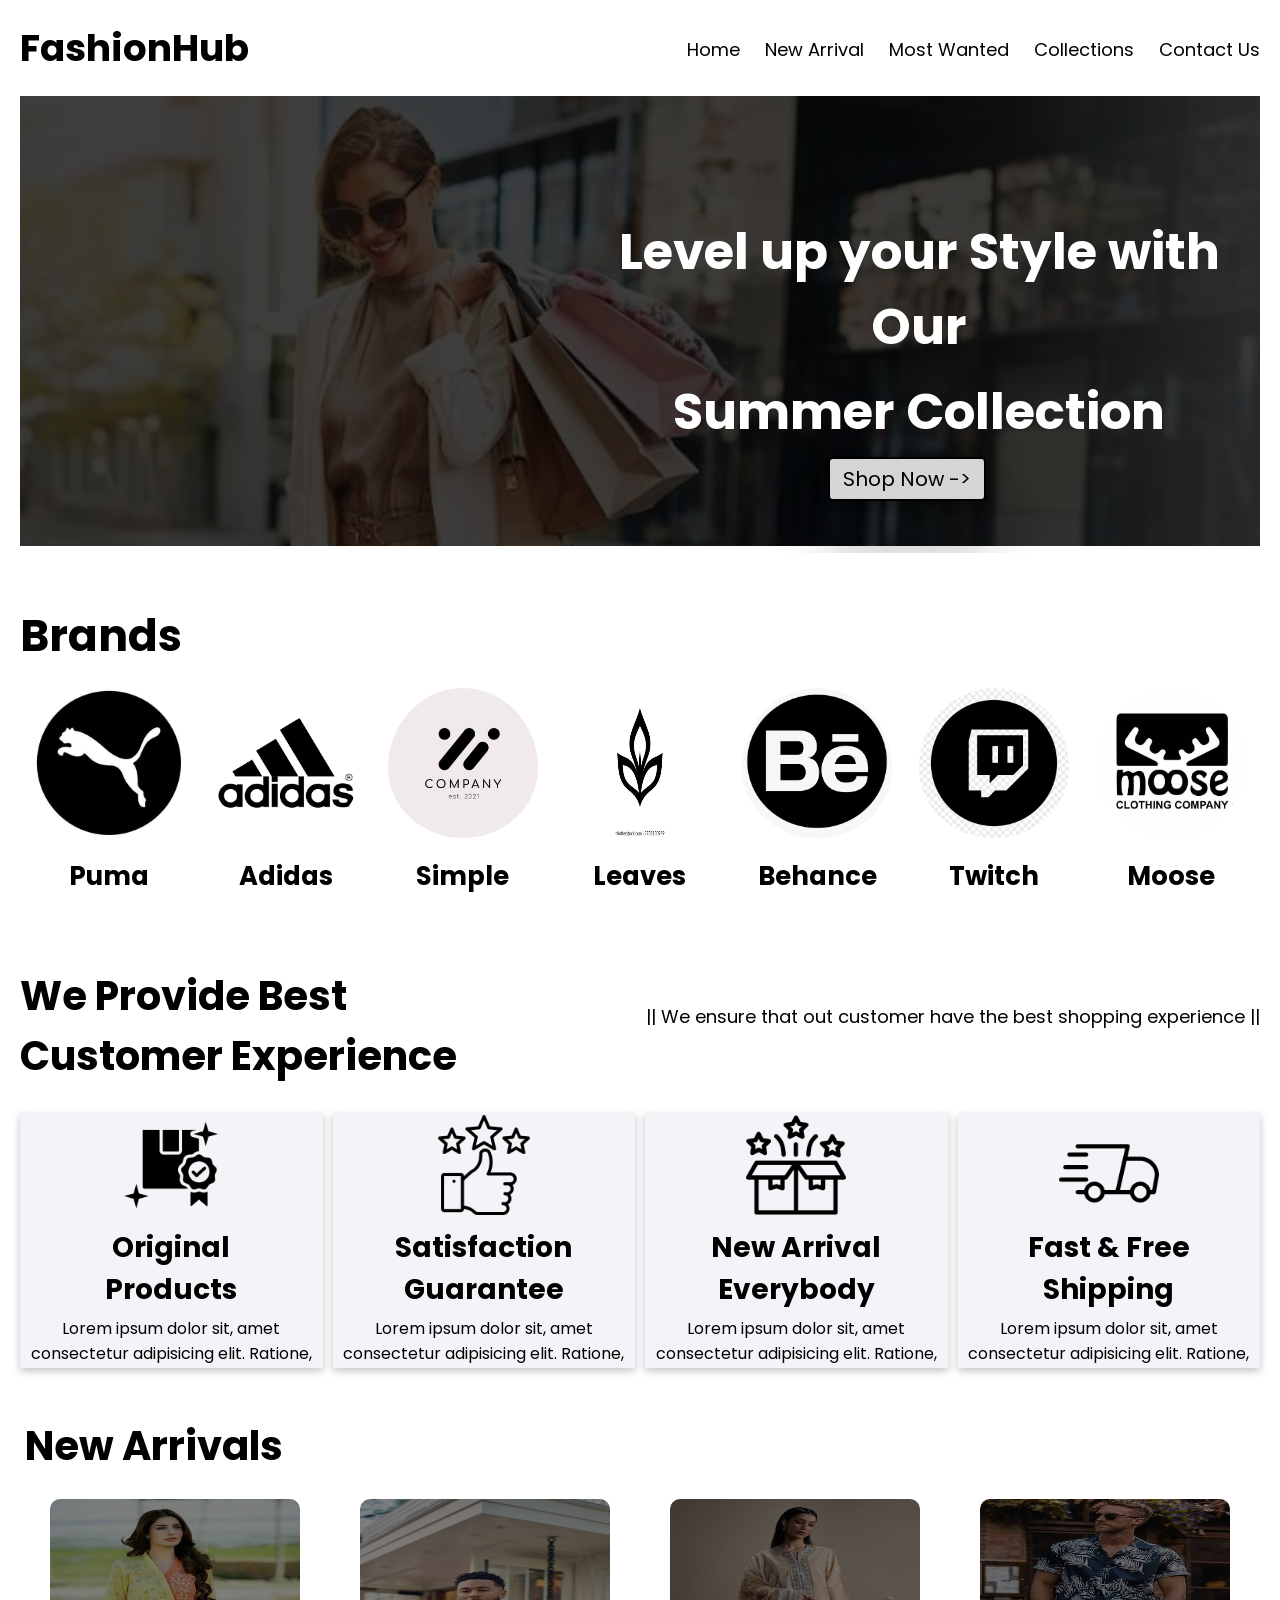
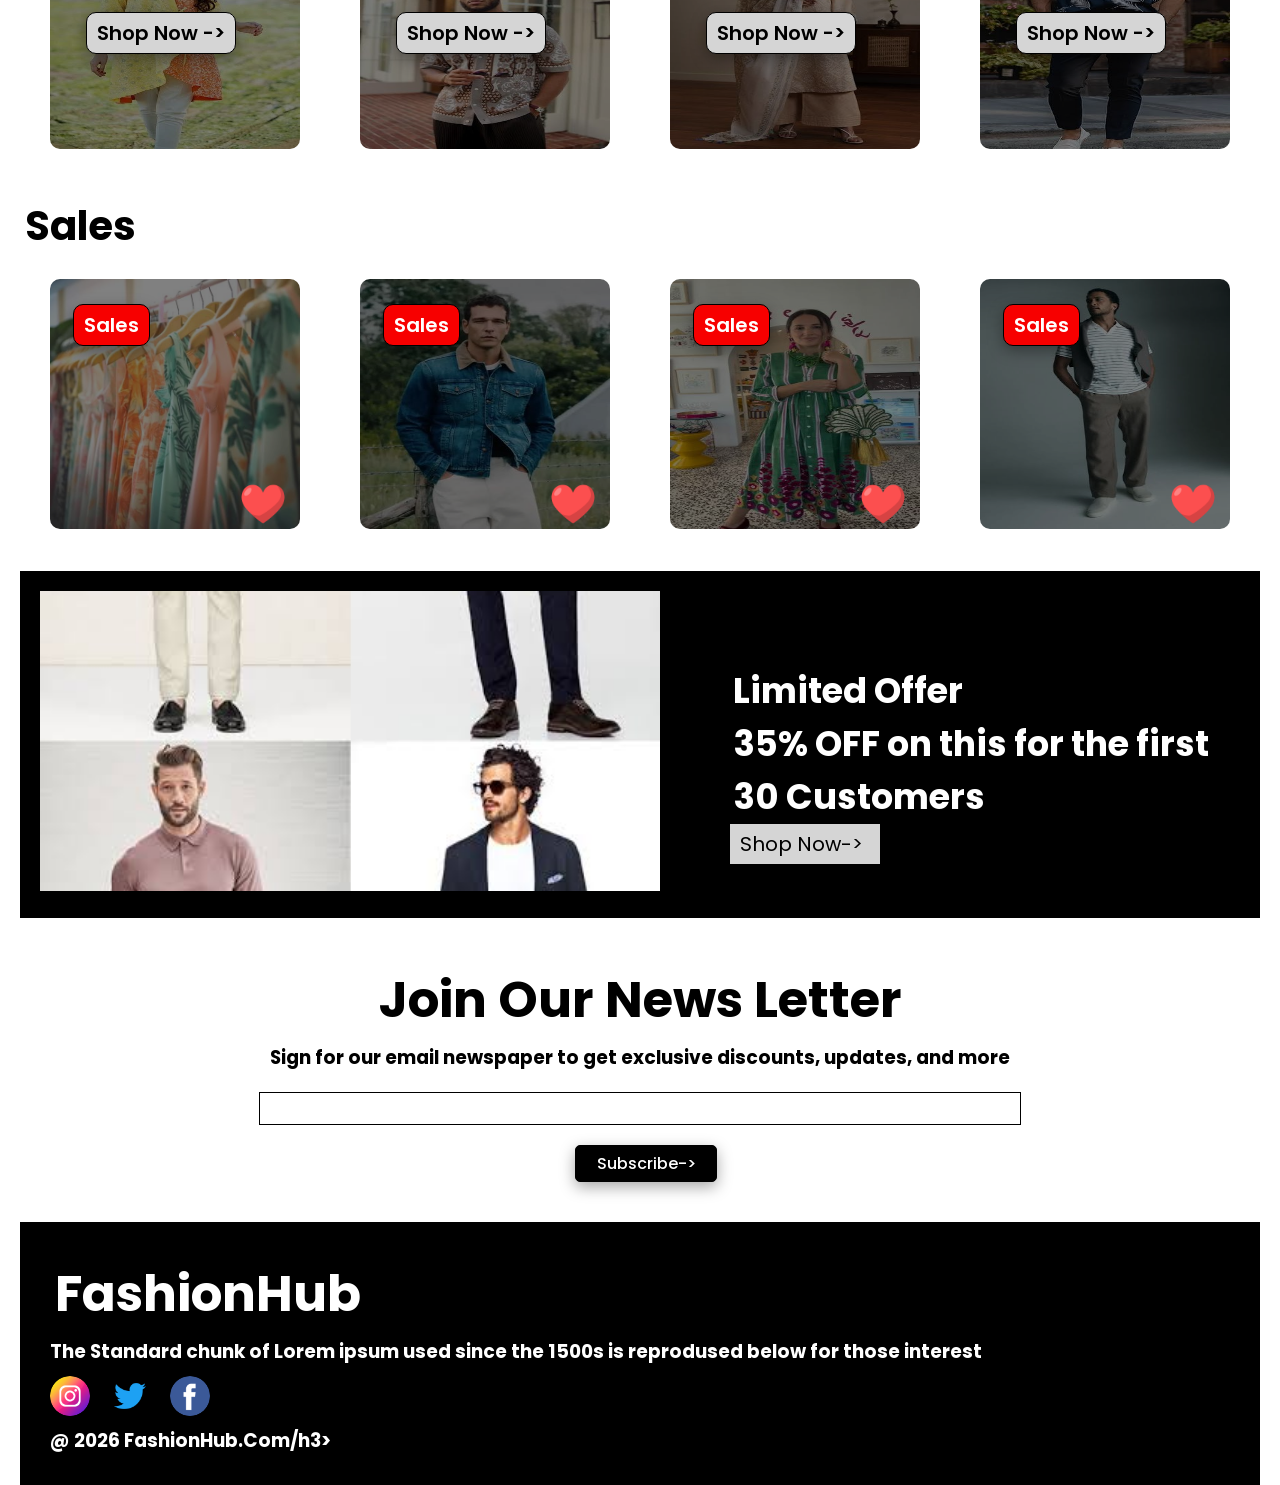
<file: index.html>
<!doctype html>
<html lang="en">
  <head>
    <meta charset="UTF-8" />
    <meta name="viewport" content="width=device-width, initial-scale=1.0" />
    <title>Fashion-hub</title>
    <link rel="stylesheet" href="style.css" />
    <link rel="preconnect" href="https://fonts.googleapis.com" />
    <link rel="preconnect" href="https://fonts.gstatic.com" crossorigin />
    <link
      href="https://fonts.googleapis.com/css2?family=Poppins:ital,wght@0,100;0,200;0,300;0,400;0,500;0,600;0,700;0,800;0,900;1,100;1,200;1,300;1,400;1,500;1,600;1,700;1,800;1,900&display=swap"
      rel="stylesheet"
    />
  </head>
  <body>
    <nav class="navbar">
      <h1>FashionHub</h1>
      <img id="menu" src="./images/menu.png">
      <ul class="navbar-navlinks">
        <li><a href="index.html">Home</a></li>
        <li><a href="#new-arrival">New Arrival</a></li>
        <li><a href="#most-wanted">Most Wanted</a></li>
        <li><a href="collections.html">Collections</a></li>
        <li><a href="contact.html">Contact Us</a></li>
      </ul>
    </nav>
<!-- side bar -->
    <nav id="sidebar">
      <p id="closemenu">x</p>
      <ul class="sidebar-navlinks">
        <li><a href="index.html">Home</a></li>
        <li><a href="#new-arrival">New Arrival</a></li>
        <li><a href="#most-wanted">Most Wanted</a></li>
        <li><a href="collections.html">Collections</a></li>
        <li><a href="contact.html">Contact Us</a></li>
      </ul>
    </nav>

    <main class="wrapper">
      <div class="container">
        <img src="./images/banner.jpg" alt="fashion banner" />
        <div class="container-content">
          <h1>Level up your Style with Our</h1>
          <h2>Summer Collection</h2>
          <p>Shop Now -></p>
        </div>
      </div>

      <div class="brands">
        <h1>Brands</h1>
        <div class="brands-images">
          <div class="brands-images__desc">
            <img src="./images/puma.jpg" alt="puma" />
            <h3>Puma</h3>
          </div>
          <div class="brands-images__desc">
            <img src="./images/adidas.png" alt="adidas" />
            <h3>Adidas</h3>
          </div>

          <div class="brands-images__desc">
            <img src="./images/simple.jpg" alt="simple" />
            <h3>Simple</h3>
          </div>
          <div class="brands-images__desc">
            <img src="./images/leaves.png" alt="leaves" />
            <h3>Leaves</h3>
          </div>
          <div class="brands-images__desc">
            <img src="./images/behance.png" alt="behance" />
            <h3>Behance</h3>
          </div>

          <div class="brands-images__desc">
            <img src="./images/twitch.png" alt="twitch" />
            <h3>Twitch</h3>
          </div>
          <div class="brands-images__desc">
            <img src="./images/moose.jpg" alt="moose" />
            <h3>Moose</h3>
          </div>
        </div>
      </div>

      <div class="container2">
        <div class="container2-title">
          <h1>
            We Provide Best<br />
            Customer Experience
          </h1>
          <p>
            || We ensure that out customer have the best shopping experience ||
          </p>
        </div>

        <div class="container2-content">
          <div class="container2-card">
            <img src="./images/original.png" />
            <h2>Original<br/>Products</h2>
            <p>
              Lorem ipsum dolor sit, amet consectetur adipisicing elit. Ratione,
            </p>
          </div>

          <div class="container2-card">
            <img src="./images/satisfaction.png" />
            <h2>Satisfaction Guarantee</h2>
            <p>
              Lorem ipsum dolor sit, amet consectetur adipisicing elit. Ratione,
            </p>
          </div>

          <div class="container2-card">
            <img src="./images/new-arrivals.png" />
            <h2>New Arrival Everybody</h2>
            <p>
              Lorem ipsum dolor sit, amet consectetur adipisicing elit. Ratione,
            </p>
          </div>

          <div class="container2-card">
            <img src="./images/fast.png" />
            <h2>Fast & Free Shipping</h2>
            <p>
              Lorem ipsum dolor sit, amet consectetur adipisicing elit. Ratione,
            </p>
          </div>
        </div>
      </div>

      <div class="newarrivals">
        <h2 style="font-size: 40px">New Arrivals</h2>
        <div class="newarrivals-images">
          <div class="newarrivals-images-card">
            <img src="./images/new-arrival1.jpg" />
            <p>Shop Now -></p>
          </div>

          <div class="newarrivals-images-card">
            <img src="./images/new-arrival2.jpg" />
            <p>Shop Now -></p>
          </div>

          <div class="newarrivals-images-card">
            <img src="./images/new-arrival3.jpg" />
            <p>Shop Now -></p>
          </div>

          <div class="newarrivals-images-card">
            <img src="./images/new-arrival4.jpg" />
            <p>Shop Now -></p>
          </div>
        </div>
      </div>

      <div class="sale">
        <h2 style="font-size: 40px">Sales</h2>
        <div class="sale-images">
          <div class="sale-images-card">
            <img src="./images/sale1.jpg" />
            <p>Sales</p>
            <div class="sale-images-heart">
              <img src="./images/heart.png" />
            </div>
          </div>

          <div class="sale-images-card">
            <img src="./images/sale2.jpg" />
            <p>Sales</p>
            <div class="sale-images-heart">
              <img src="./images/heart.png" />
            </div>
          </div>

          <div class="sale-images-card">
            <img src="./images/sale3.jpg" />
            <p>Sales</p>
            <div class="sale-images-heart">
              <img src="./images/heart.png" />
            </div>
          </div>

          <div class="sale-images-card">
            <img src="./images/sale4.jpg" />
            <p>Sales</p>
            <div class="sale-images-heart">
              <img src="./images/heart.png" />
            </div>
          </div>
        </div>
      </div>

      <div class="container3">
        <div class="container3-section1">
          <img src="./images/men.jpg" />
        </div>
        <div class="container3-section2">
          <h3>Limited Offer</h3>
          <h3>35% OFF on this for the first 30 Customers</h3>
          <p>Shop Now-></p>
        </div>
      </div>
      <div class="container4">
        <h2>Join Our News Letter</h2>
        <h3>
          Sign for our email newspaper to get exclusive discounts, updates, and
          more
        </h3>
        <input type="text" />
        <p>Subscribe-></p>
      </div>

      <div class="footer">
        <h2>FashionHub</h2>
        <h3>The Standard chunk of Lorem ipsum used since the 1500s is reprodused below for those interest</h3>
        <div class="footer-section1">
            <img src="./images/instagram.png" alt="instagram">
            <img src="./images/twitter.png" alt="twitter">
            <img src="./images/fb.png" alt="facebook">

        </div>
        <h3>@ 2026 FashionHub.Com/h3>
      </div>
    </main>
    <script src="script.js"></script>
  </body>
</html>
</file>
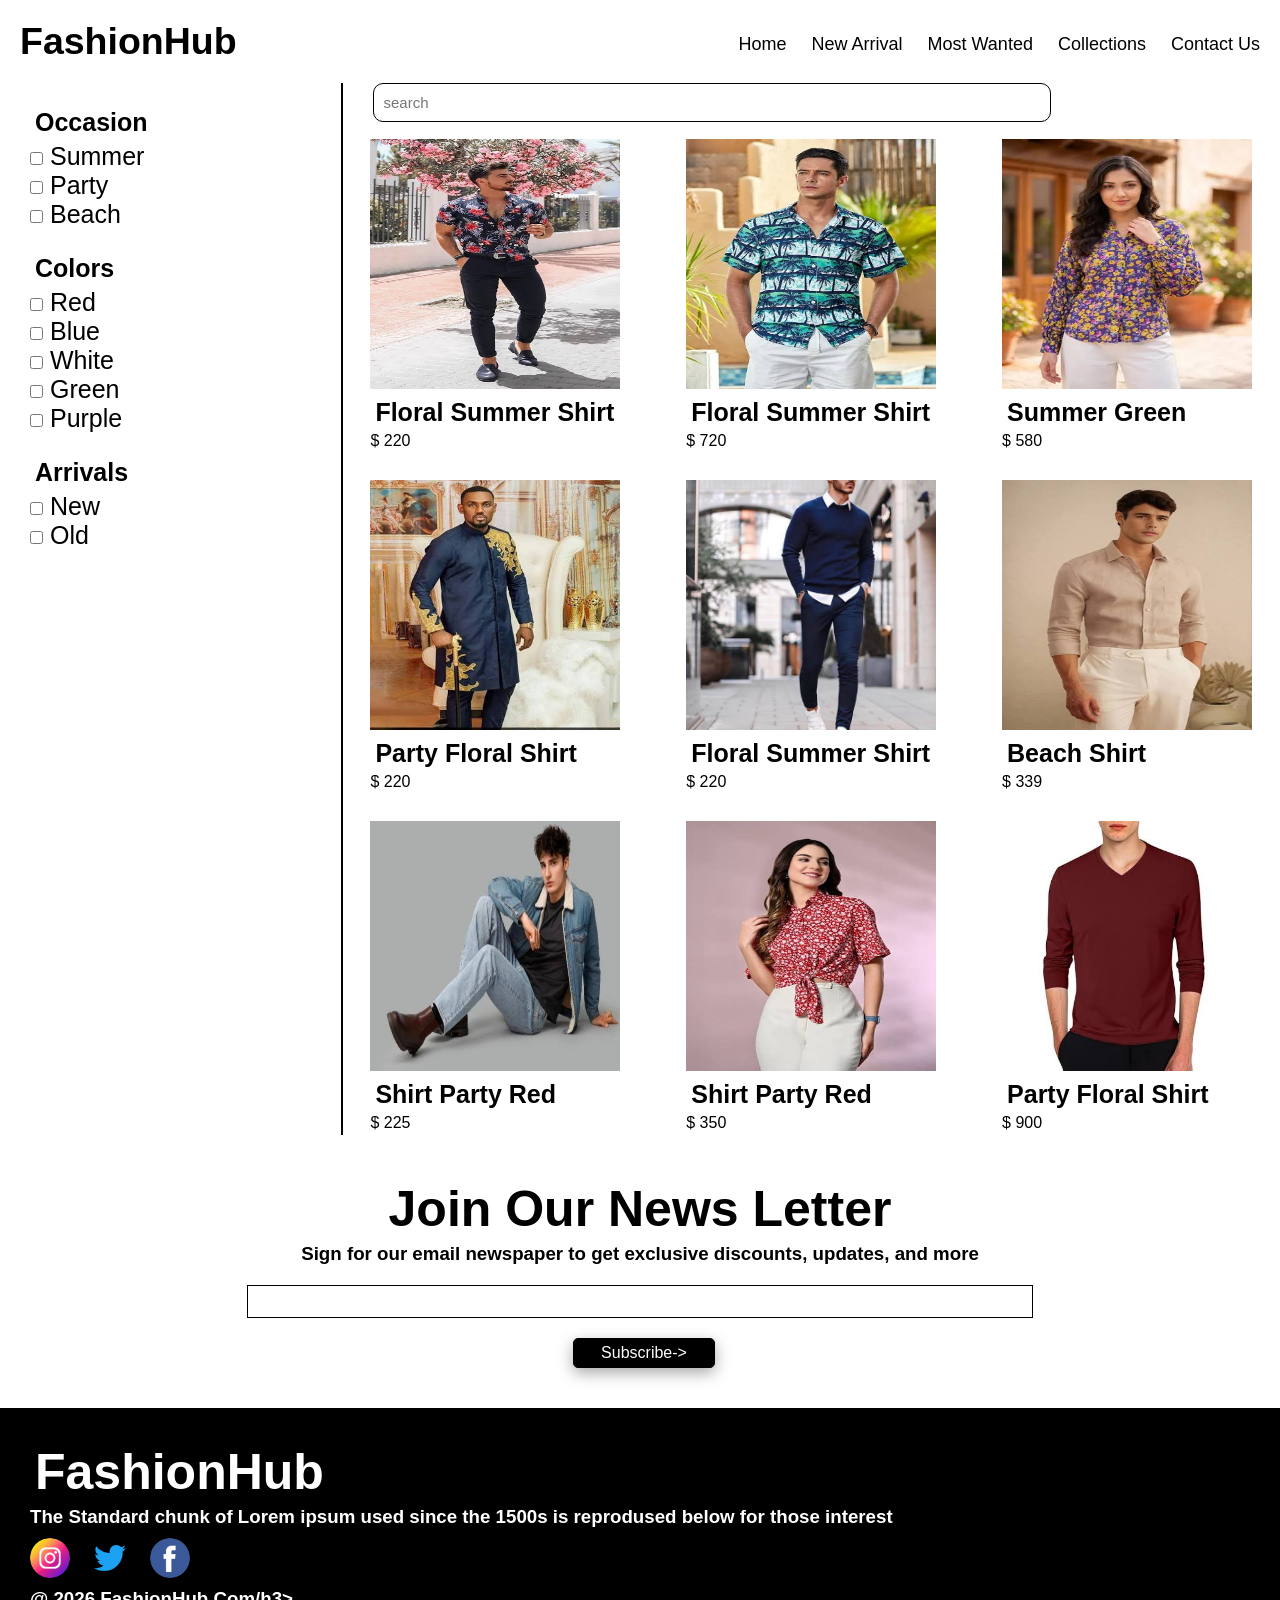
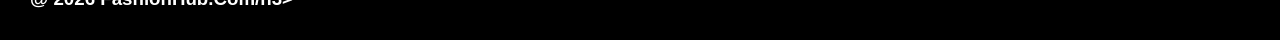
<file: collections.html>
<!doctype html>
<html lang="en">
  <head>
    <meta charset="UTF-8" />
    <meta name="viewport" content="width=device-width, initial-scale=1.0" />
    <title>Collections</title>
    <link rel="stylesheet" href="style.css" />
  </head>
<body>
  <nav class="navbar">
      <h1>FashionHub</h1>
      <img id="menu" src="./images/menu.png" />
      <ul class="navbar-navlinks">
        <li><a href="index.html">Home</a></li>
        <li><a href="#new-arrival">New Arrival</a></li>
        <li><a href="#most-wanted">Most Wanted</a></li>
        <li><a href="collections.html">Collections</a></li>
        <li><a href="contact.html">Contact Us</a></li>
      </ul>
    </nav>

    <!-- side bar -->
    <nav id="sidebar">
      <p id="closemenu">x</p>
      <ul class="sidebar-navlinks">
        <li><a href="index.html">Home</a></li>
        <li><a href="#new-arrival">New Arrival</a></li>
        <li><a href="#most-wanted">Most Wanted</a></li>
        <li><a href="collections.html">Collections</a></li>
        <li><a href="contact.html">Contact Us</a></li>
      </ul>
    </nav>

    <div class="container5">
      <div class="section1">
        <div class="section1-cart1">
          <h2 style="font-size: 25px">Occasion</h2>
          <ul class="input">
            <li class="input-list">
               
                <input type="checkbox" name="check" value="Summer"/>
                <label>Summer</label>
            
            </li>
            <li>
                
                <input type="checkbox" name="check" value="Party" />
                <label>Party</label>
            </li>
            <li>
               
                <input type="checkbox" name="check" value="Beach" />
                 <label>Beach</label>
            </li>
          </ul>
        </div>

        <div class="section1-cart2">
          <h2 style="font-size:25px">Colors</h2>
          <ul class="input">
            <li>
                
                <input type="checkbox" name="check" value="Red" />
                <label>Red</label>
            </li>
            <li>
                
                <input type="checkbox" name="check" value="Blue" />
                <label>Blue</label>
            </li>
            <li>
                
                <input type="checkbox" name="check" value="White" />
                <label>White</label>
            </li>
            <li>
                <input type="checkbox" name="check" value="Green" />
                <label>Green</label>
            </li>
            <li>
                <input type="checkbox" name="check" value="Purple" />
                <label>Purple</label>
            </li>
          </ul>
        </div>

        <div class="section1-cart3">
          <h2 style="font-size: 25px">Arrivals</h2>
          <ul class="input">
            <li>
                
                <input type="checkbox" name="check" value="New"/>
                <label>New</label>
            </li>
            <li>
                
                <input type="checkbox" name="check" value="Old"/>
                <label>Old</label>
            </li>
            
          </ul>
        </div>
      </div>

      <div class="section2">
        <input id="search" type="text" placeholder="search">
        <div class="section2-card">
            <div class="section2-card-image" data-colors="red" data-occasion="summer" data-arrival="new">
                <img src="./images/floral1.jpg">
                <h2 class="h2List">Floral Summer Shirt</h2>
                <p>$ 220</p>
            </div>

            <div class="section2-card-image" data-colors="blue green white" data-occasion="summer beach" data-arrival="new">
                <img src="./images/floral6.jpg">
                <h2 class="h2List">Floral Summer Shirt</h2>
                <p>$ 720</p>
            </div>

            <div class="section2-card-image" data-colors="purple" data-occasion="summer" data-arrival="new">
                <img src="./images/floral3.jpg">
                <h2 class="h2List">Summer Green</h2>
                <p>$ 580</p>
            </div>

            <div class="section2-card-image" data-colors="blue" data-occasion="party" data-arrival="new">
                <img src="./images/shirt5.jpg">
                <h2 class="h2List">Party Floral Shirt</h2>
                <p>$ 220</p>
            </div>

            <div class="section2-card-image" data-colors="blue" data-occasion="summer" data-arrival="old">
                <img src="./images/shirt7.jpg">
                <h2 class="h2List">Floral Summer Shirt</h2>
                <p>$ 220</p>
            </div>

            <div class="section2-card-image" data-colors="white" data-occasion="summer beach" data-arrival="old">
                <img src="./images/shirt8.jpg">
                <h2 class="h2List">Beach Shirt</h2>
                <p>$ 339</p>
            </div>

            <div class="section2-card-image" data-colors="blue" data-occasion="" data-arrival="old">
                <img src="./images/shirt9.jpg">
                <h2 class="h2List">Shirt Party Red</h2>
                <p>$ 225</p>
            </div>

            <div class="section2-card-image" data-colors="red" data-occasion="summer party" data-arrival="old">
                <img src="./images/summer-red1.jpg">
                <h2 class="h2List">Shirt Party Red</h2>
                <p>$ 350</p>
            </div>

            <div class="section2-card-image" data-colors="red" data-occasion="party" data-arrival="old">
                <img src="./images/summer-red4.jpg">
                <h2 class="h2List">Party Floral Shirt</h2>
                <p>$ 900</p>
            </div>
        </div>
      </div>
    </div>
    <div class="container4">
        <h2>Join Our News Letter</h2>
        <h3>
          Sign for our email newspaper to get exclusive discounts, updates, and
          more
        </h3>
        <input type="text" />
        <p>Subscribe-></p>
      </div>
    <div class="footer">
        <h2>FashionHub</h2>
        <h3>The Standard chunk of Lorem ipsum used since the 1500s is reprodused below for those interest</h3>
        <div class="footer-section1">
            <img src="./images/instagram.png" alt="instagram">
            <img src="./images/twitter.png" alt="twitter">
            <img src="./images/fb.png" alt="facebook">

        </div>
        <h3>@ 2026 FashionHub.Com/h3>
      </div>
      <script src="script.js"></script>
  </body>
</html>
</file>
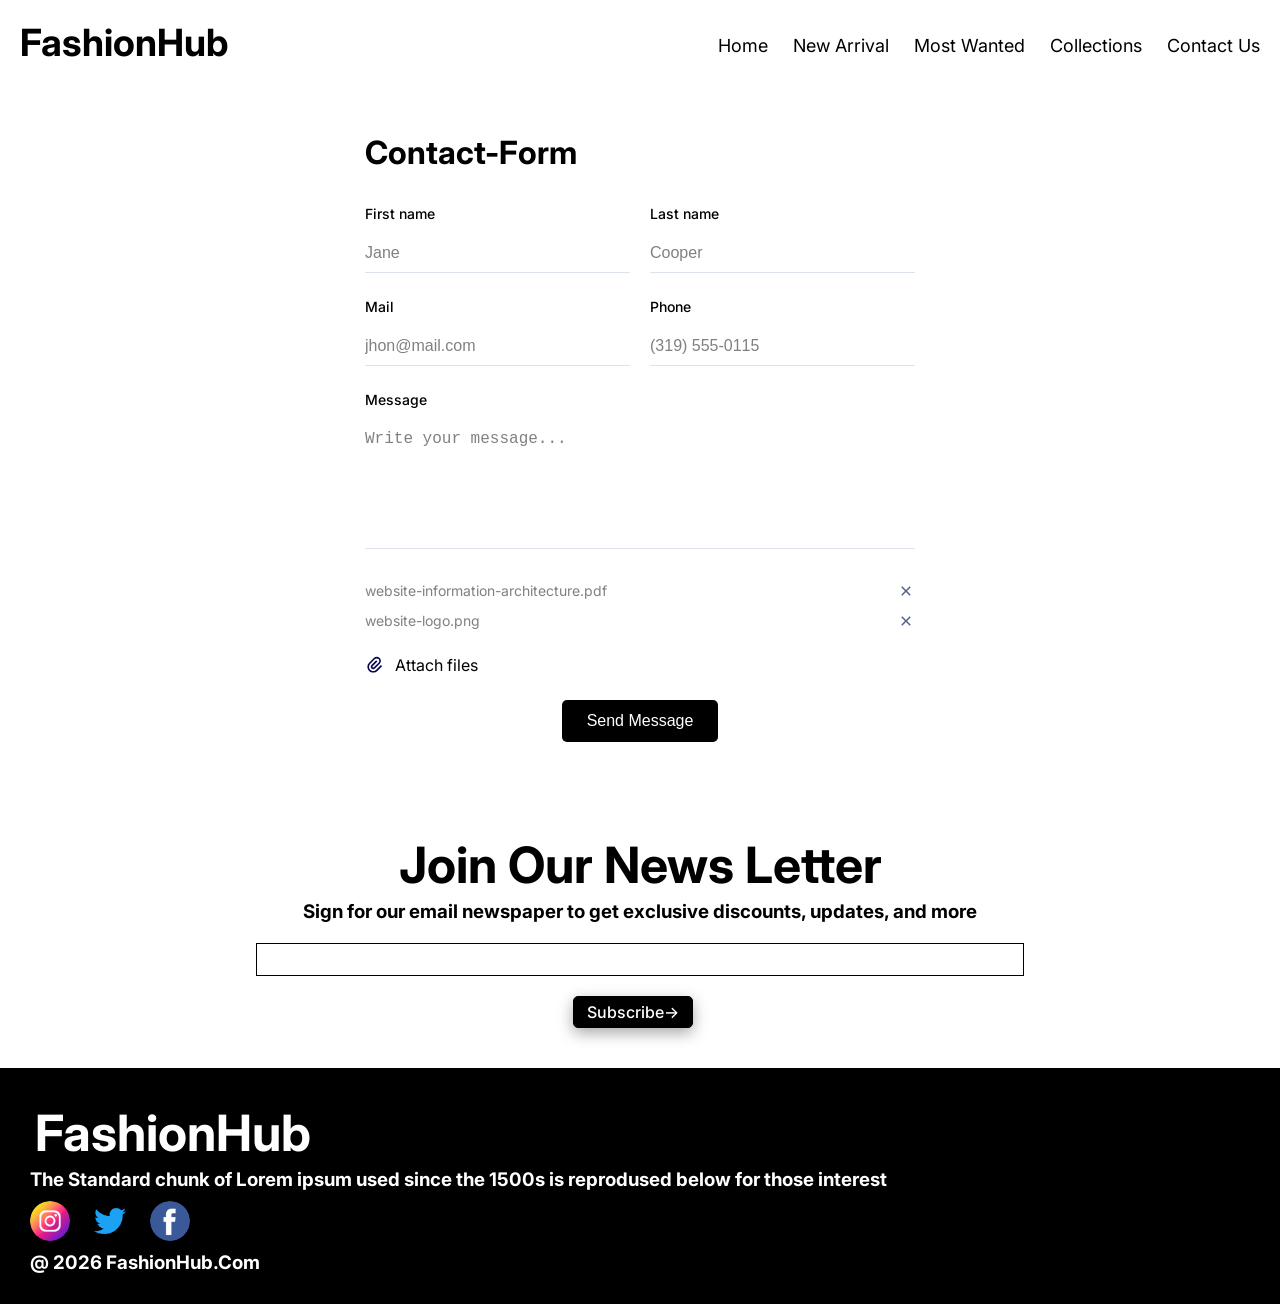
<file: contact.html>
<!doctype html>

<html lang="en">
  <head>
    <meta charset="UTF-8" />
    <meta name="viewport" content="width=device-width, initial-scale=1.0" />
    <title>Contact Us</title>
    <link rel="stylesheet" href="style.css" />
  </head>

  <body>
    <nav class="navbar">
      <h1>FashionHub</h1>

      <img id="menu" src="./images/menu.png" />

      <ul class="navbar-navlinks">
        <li><a href="index.html">Home</a></li>

        <li><a href="index.html#new-arrival">New Arrival</a></li>

        <li><a href="index.html#most-wanted">Most Wanted</a></li>

        <li><a href="collections.html">Collections</a></li>

        <li><a href="contact.html">Contact Us</a></li>
      </ul>
    </nav>

    <!-- side bar -->
    <nav id="sidebar">
      <p id="closemenu">x</p>
      <ul class="sidebar-navlinks">
        <li><a href="index.html">Home</a></li>
        <li><a href="#new-arrival">New Arrival</a></li>
        <li><a href="#most-wanted">Most Wanted</a></li>
        <li><a href="collections.html">Collections</a></li>
        <li><a href="contact.html">Contact Us</a></li>
      </ul>
    </nav>

    <div class="formbold-main-wrapper">
      <div class="formbold-form-wrapper">
        <form action="https://formbold.com/s/FORM_ID" method="POST">
          <h1 style="padding-bottom: 30px">Contact-Form</h1>
          <div class="formbold-input-flex">
            <div>
              <input
                type="text"
                name="firstname"
                id="firstname"
                placeholder="Jane"
                class="formbold-form-input"
              />
              <label for="firstname" class="formbold-form-label">
                First name
              </label>
            </div>
            <div>
              <input
                type="text"
                name="lastname"
                id="lastname"
                placeholder="Cooper"
                class="formbold-form-input"
              />
              <label for="lastname" class="formbold-form-label">
                Last name
              </label>
            </div>
          </div>

          <div class="formbold-input-flex">
            <div>
              <input
                type="email"
                name="email"
                id="email"
                placeholder="jhon@mail.com"
                class="formbold-form-input"
              />
              <label for="email" class="formbold-form-label"> Mail </label>
            </div>
            <div>
              <input
                type="text"
                name="phone"
                id="phone"
                placeholder="(319) 555-0115"
                class="formbold-form-input"
              />
              <label for="phone" class="formbold-form-label"> Phone </label>
            </div>
          </div>

          <div class="formbold-textarea">
            <textarea
              rows="6"
              name="message"
              id="message"
              placeholder="Write your message..."
              class="formbold-form-input"
            ></textarea>
            <label for="message" class="formbold-form-label"> Message </label>
          </div>

          <div class="formbold-input-file">
            <div class="formbold-filename-wrapper">
              <span class="formbold-filename">
                website-information-architecture.pdf

                <svg
                  width="18"
                  height="18"
                  viewBox="0 0 18 18"
                  fill="none"
                  xmlns="http://www.w3.org/2000/svg"
                >
                  <g clip-path="url(#clip0_1670_1541)">
                    <path
                      d="M9.00005 7.93906L12.7126 4.22656L13.7731 5.28706L10.0606 8.99956L13.7731 12.7121L12.7126 13.7726L9.00005 10.0601L5.28755 13.7726L4.22705 12.7121L7.93955 8.99956L4.22705 5.28706L5.28755 4.22656L9.00005 7.93906Z"
                      fill="#536387"
                    />
                  </g>
                  <defs>
                    <clipPath id="clip0_1670_1541">
                      <rect width="18" height="18" fill="white" />
                    </clipPath>
                  </defs>
                </svg>
              </span>

              <span class="formbold-filename">
                website-logo.png

                <svg
                  width="18"
                  height="18"
                  viewBox="0 0 18 18"
                  fill="none"
                  xmlns="http://www.w3.org/2000/svg"
                >
                  <g clip-path="url(#clip0_1670_1541)">
                    <path
                      d="M9.00005 7.93906L12.7126 4.22656L13.7731 5.28706L10.0606 8.99956L13.7731 12.7121L12.7126 13.7726L9.00005 10.0601L5.28755 13.7726L4.22705 12.7121L7.93955 8.99956L4.22705 5.28706L5.28755 4.22656L9.00005 7.93906Z"
                      fill="#536387"
                    />
                  </g>
                  <defs>
                    <clipPath id="clip0_1670_1541">
                      <rect width="18" height="18" fill="white" />
                    </clipPath>
                  </defs>
                </svg>
              </span>
            </div>
            <label for="upload" class="formbold-input-label">
              <svg
                width="20"
                height="20"
                viewBox="0 0 20 20"
                fill="none"
                xmlns="http://www.w3.org/2000/svg"
              >
                <g clip-path="url(#clip0_1670_1531)">
                  <path
                    d="M12.3568 6.4644L7.64349 11.1786C7.5639 11.2554 7.50041 11.3474 7.45674 11.4491C7.41307 11.5507 7.39008 11.6601 7.38912 11.7707C7.38815 11.8814 7.40924 11.9911 7.45114 12.0935C7.49304 12.1959 7.55492 12.289 7.63316 12.3672C7.71141 12.4455 7.80445 12.5073 7.90686 12.5492C8.00928 12.5912 8.11901 12.6122 8.22966 12.6113C8.34031 12.6103 8.44966 12.5873 8.55133 12.5436C8.653 12.5 8.74495 12.4365 8.82182 12.3569L13.536 7.64356C14.0049 7.17468 14.2683 6.53875 14.2683 5.87565C14.2683 5.21255 14.0049 4.57661 13.536 4.10773C13.0671 3.63885 12.4312 3.37544 11.7681 3.37544C11.105 3.37544 10.469 3.63885 10.0002 4.10773L5.28599 8.8219C4.89105 9.20701 4.57652 9.6667 4.36062 10.1743C4.14473 10.6819 4.03178 11.2274 4.02832 11.779C4.02487 12.3306 4.13097 12.8774 4.34049 13.3877C4.55 13.8979 4.85876 14.3615 5.24884 14.7516C5.63892 15.1416 6.10256 15.4503 6.61287 15.6597C7.12318 15.8692 7.67 15.9752 8.2216 15.9717C8.77321 15.9681 9.31862 15.8551 9.82621 15.6391C10.3338 15.4232 10.7934 15.1086 11.1785 14.7136L15.8927 10.0002L17.071 11.1786L12.3568 15.8927C11.8151 16.4344 11.172 16.8641 10.4643 17.1573C9.75649 17.4505 8.99791 17.6014 8.23182 17.6014C7.46574 17.6014 6.70716 17.4505 5.99939 17.1573C5.29162 16.8641 4.64853 16.4344 4.10682 15.8927C3.56512 15.351 3.13542 14.7079 2.84225 14.0002C2.54908 13.2924 2.39819 12.5338 2.39819 11.7677C2.39819 11.0016 2.54908 10.2431 2.84225 9.5353C3.13542 8.82753 3.56512 8.18443 4.10682 7.64273L8.82182 2.9294C9.60767 2.17041 10.6602 1.75043 11.7527 1.75992C12.8451 1.76942 13.8902 2.20762 14.6627 2.98015C15.4353 3.75269 15.8735 4.79774 15.883 5.89023C15.8925 6.98271 15.4725 8.03522 14.7135 8.82106L10.0002 13.5369C9.76794 13.7691 9.49226 13.9532 9.18887 14.0788C8.88548 14.2045 8.56032 14.2691 8.23195 14.2691C7.90357 14.269 7.57843 14.2043 7.27507 14.0786C6.97171 13.9529 6.69607 13.7687 6.46391 13.5365C6.23174 13.3043 6.04759 13.0286 5.92196 12.7252C5.79633 12.4218 5.7317 12.0966 5.73173 11.7683C5.73177 11.4399 5.79649 11.1148 5.92219 10.8114C6.04788 10.508 6.2321 10.2324 6.46432 10.0002L11.1785 5.28606L12.3568 6.4644Z"
                    fill="#07074D"
                  />
                </g>
                <defs>
                  <clipPath id="clip0_1670_1531">
                    <rect width="20" height="20" fill="white" />
                  </clipPath>
                </defs>
              </svg>
              Attach files
              <input type="file" name="upload" id="upload" />
            </label>
          </div>

          <button class="formbold-btn">Send Message</button>
        </form>
      </div>
    </div>
    <style>
      @import url("https://fonts.googleapis.com/css2?family=Inter:wght@400;500;600;700&display=swap");
      * {
        margin: 0;
        padding: 0;
        box-sizing: border-box;
      }
      body {
        font-family: "Inter", sans-serif;
      }
      .formbold-main-wrapper {
        display: flex;
        align-items: center;
        justify-content: center;
        padding: 48px;
      }

      .formbold-form-wrapper {
        margin: 0 auto;
        max-width: 550px;
        width: 100%;
        background: white;
      }

      .formbold-input-flex {
        display: flex;
        gap: 20px;
        margin-bottom: 22px;
      }
      .formbold-input-flex > div {
        width: 50%;
        display: flex;
        flex-direction: column-reverse;
      }
      .formbold-textarea {
        display: flex;
        flex-direction: column-reverse;
      }

      .formbold-form-input {
        width: 100%;
        padding-bottom: 10px;
        border: none;
        border-bottom: 1px solid #dde3ec;
        background: #ffffff;
        font-weight: 500;
        font-size: 16px;
        color: #07074d;
        outline: none;
        resize: none;
      }
      .formbold-form-input::placeholder {
        color: gray;
      }
      .formbold-form-input:focus {
        border-color: black;
      }
      .formbold-form-label {
        color: black;
        font-weight: 500;
        font-size: 14px;
        line-height: 24px;
        display: block;
        margin-bottom: 18px;
      }
      /* .formbold-form-input:focus + .formbold-form-label {
    color: #6A64F1;
  } */

      .formbold-input-file {
        margin-top: 30px;
      }
      .formbold-input-file input[type="file"] {
        position: absolute;
        top: 6px;
        left: 0;
        z-index: -1;
      }
      .formbold-input-file .formbold-input-label {
        display: flex;
        align-items: center;
        gap: 10px;
        position: relative;
      }

      .formbold-filename-wrapper {
        display: flex;
        flex-direction: column;
        gap: 6px;
        margin-bottom: 22px;
      }
      .formbold-filename {
        display: flex;
        align-items: center;
        justify-content: space-between;
        font-size: 14px;
        line-height: 24px;
        color: grey;
      }
      .formbold-filename svg {
        cursor: pointer;
      }

      .formbold-btn {
        font-size: 16px;
        border-radius: 5px;
        padding: 12px 25px;
        border: none;
        font-weight: 500;
        background-color: black;
        color: white;
        cursor: pointer;
        margin-top: 25px;
      }
      .formbold-btn:hover {
        box-shadow: 0px 3px 8px rgba(0, 0, 0, 0.05);
      }

      @media screen and (max-width: 600px) {
        .formbold-main-wrapper {
          padding: 28px 18px;
        }

        .formbold-input-flex {
          flex-direction: column;
          gap: 0;
        }

        .formbold-input-flex > div {
          width: 100%;
        }
      }
    </style>

    <div class="container4">
      <h2>Join Our News Letter</h2>

      <h3>
        Sign for our email newspaper to get exclusive discounts, updates, and
        more
      </h3>

      <input type="text" />

      <p>Subscribe-></p>
    </div>

    <div class="footer">
      <h2>FashionHub</h2>

      <h3>
        The Standard chunk of Lorem ipsum used since the 1500s is reprodused
        below for those interest
      </h3>

      <div class="footer-section1">
        <img src="./images/instagram.png" alt="instagram" />

        <img src="./images/twitter.png" alt="twitter" />

        <img src="./images/fb.png" alt="facebook" />
      </div>

      <h3>@ 2026 FashionHub.Com</h3>
    </div>
    <script src="script.js"></script>
  </body>
</html>
</file>
<file: style.css>
* {
  margin: 0;
  padding: 0;
}
body {
  font-family: "Poppins", sans-serif;
}
.navbar {
  padding: 20px;
  display: flex;
  justify-content: space-between;
  align-items: center;
  font-size: 25px;
  top: 0;
  position: sticky;
  z-index: 20;
  background-color: white;
}
.navbar img {
  display: none;
  width: 50px;
  height: 50px;
}
.wrapper {
  padding-left: 20px;
  padding-right: 20px;
}

.navbar-navlinks {
  display: flex;
  gap: 25px;
  list-style: none;
}
.navbar-navlinks a {
  text-decoration: none;
  color: black;
  font-size: 18px;
}
.navbar-navlinks a:hover {
  text-decoration: underline;
}
.container img {
  width: 100%;
  height: 450px;
  object-fit: cover;
  filter: brightness(25%);
  animation-name: zoom;
  animation-duration: 4s;
  animation-timing-function: ease-in-out;
  animation-iteration-count: infinite;
  animation-direction: alternate;
}
@keyframes zoom {
  0% {
    transform: scale(1);
  }
  100% {
    transform: scale(1.08);
  }
}
.container {
  position: relative;
  overflow: hidden;
}
.container-content {
  color: white;
  position: absolute;
  text-align: center;
  z-index: 10;
  top: 25%;
  left: 45%;
}
.container-content h1,
h2 {
  padding: 5px;
  font-size: 50px;
}
.container-content p {
  padding: 10px;
  margin-top: 2px;
  font-size: 20px;
  background-color: #d5d5d5;
  border: solid black 2px;
  padding-left: 2px;
  padding-right: 2px;
  padding-top: 5px;
  padding-bottom: 5px;
  width: 150px;
  color: black;
  margin-left: 250px;
  box-shadow:
    rgba(0, 0, 0, 0.25) 0px 54px 55px,
    rgba(0, 0, 0, 0.12) 0px -12px 30px,
    rgba(0, 0, 0, 0.12) 0px 4px 6px,
    rgba(0, 0, 0, 0.17) 0px 12px 13px,
    rgba(0, 0, 0, 0.09) 0px -3px 5px;
  transition: 1s;
  border-radius: 5px;
}
.container-content p:hover {
  transform: translateY(-4px);
  cursor: pointer;
}
.brands {
  padding-top: 50px;
  font-size: 22px;
  padding-bottom: 20px;
}
.brands-images {
  display: flex;
  justify-content: space-around;
}
.brands-images__desc img {
  padding-bottom: 10px;
}
.brands-images__desc {
  text-align: center;
}
.brands-images img {
  width: 150px;
  height: 150px;
  border-radius: 100%;
}
.brands h1 {
  padding-bottom: 20px;
}
.container2 {
  padding-top: 50px;
}
.container2-title {
  display: flex;
  justify-content: space-between;
  align-items: center;
  font-size: 20px;
}
.container2-title p {
  font-size: 18px;
  margin-bottom: 20px;
}
.container2-content {
  display: flex;
  justify-content: space-around;
  align-items: center;
  padding-top: 30px;
  gap: 10px;
}
.container2-content img {
  width: 100px;
  height: auto;
  display: inline;
}
.container2-card {
  width: 300px;
  text-align: center;
  background-color: #f2f4f7;
  padding: 2px;
  box-shadow: rgba(0, 0, 0, 0.24) 0px 3px 8px;
  transition: 1s;
  transform: translateY(-3px);
}
.container2-card h2 {
  font-size: 28px;
}
.container2-card:hover {
  transform: translateY(2px);
  cursor: pointer;
}

.newarrivals {
  padding-top: 40px;
}
.newarrivals-images {
  display: flex;
  justify-content: space-around;
  align-items: center;
  padding-top: 20px;
}
.newarrivals-images-card img {
  width: 250px;
  height: 250px;
  display: flex;
  justify-content: space-around;
  align-items: center;
  border-radius: 10px;
  filter: brightness(50%);
}
.newarrivals-images-card {
  position: relative;
  transition: 1s;
  transform: translateY(-2px);
}
.newarrivals-images-card:hover {
  transform: translateY(2px);
}
.newarrivals-images-card p {
  position: absolute;
  top: 45%;
  left: 15%;
  font-weight: 600;
  font-size: 20px;
  border: solid black 1px;
  padding: 5px 10px;
  background-color: #d5d5d5;
  border-radius: 10px;
  box-shadow: rgba(0, 0, 0, 0.35) 0px 5px 15px;
  transition: 0.5s;
  transform: translateX(-2px);
}
.newarrivals-images-card p:hover {
  transform: translateX(2px);
  cursor: pointer;
}
.sale {
  padding-top: 40px;
}
.sale-images {
  display: flex;
  justify-content: space-around;
  align-items: center;
  padding-top: 20px;
}
.sale-images-card img {
  width: 250px;
  height: 250px;
  display: flex;
  justify-content: space-around;
  align-items: center;
  border-radius: 10px;
  filter: brightness(50%);
}
.sale-images-card {
  position: relative;
  transition: 1s;
  transform: translateY(-2px);
}
.sale-images-card:hover {
  transform: translateY(2px);
}
.sale-images-heart {
  position: relative;
  transition: 1s;
  transform: scale(1);
}
.sale-images-heart:hover {
  transform: scale(1.5);
  cursor: pointer;
}
.sale-images-heart img {
  position: absolute;
  width: 50px;
  height: 50px;
  border-radius: 100%;
  filter: brightness(100%);
  bottom: 10%;
  left: 75%;
}
.sale-images-card p {
  position: absolute;
  top: 10%;
  left: 10%;
  font-weight: 600;
  font-size: 20px;
  border: solid black 1px;
  padding: 5px 10px;
  background-color: #d5d5d5;
  border-radius: 10px;
  box-shadow: rgba(0, 0, 0, 0.35) 0px 5px 15px;
  transition: 0.5s;
  transform: translateX(-2px);
  background-color: #f70000;
  color: white;
}
.sale-images-card p:hover {
  transform: translateX(2px);
  cursor: pointer;
}
.container3 {
  display: grid;
  margin-top: 40px;
  background-color: black;
  grid-template-columns: 1fr 1fr;
}
.container3-section1 img {
  width: 100%;
  height: 300px;
  object-fit: cover;
  padding: 20px;
}
.container3-section2 {
  color: white;
  padding-left: 15%;
  padding-top: 15%;
  font-size: 30px;
}
.container3-section2 p {
  font-size: 20px;
  padding: 5px 10px;
  border: 1px solid black;
  background-color: #d5d5d5;
  width: 130px;
  color: black;
  transition: 1s;
  transform: translateX(-4px);
}
.container3-section2 p:hover {
  transform: translateX(4px);
  cursor: pointer;
}
.container4 {
  text-align: center;
  padding-top: 40px;
}
.container4 input {
  width: 60%;
  padding: 8px;
  border: 1px solid black;
  margin: auto;
  margin-top: 20px;
}
.container4 input:hover {
  outline: none;
}
.container4 p {
  padding: 5px 10px;
  border: solid black 1px;
  width: 120px;
  margin-top: 20px;
  margin-left: 45%;
  border-radius: 5px;
  background-color: black;
  cursor: pointer;
  color: white;
  font-weight: 500;
  transition: 0.7s;
  transform: translateX(-3px);
  box-shadow: rgba(0, 0, 0, 0.35) 0px 5px 15px;
}
.container4 p:hover {
  transform: translateX(3px);
}
.footer {
  margin-top: 40px;
  background-color: black;
  color: white;
  padding: 30px;
}
.footer-section1 {
  display: flex;
  gap: 20px;
}
.footer-section1 img {
  width: 40px;
  height: 40px;
  border-radius: 100%;
  margin-top: 10px;
  margin-bottom: 10px;
}
.sidebar-navlinks {
  display: flex;
  flex-direction: column;
  justify-content: center;
  width: 150px;
  height: 250px;
  gap: 8px;
  list-style: none;
  position: absolute;
  right: 0;
  top: 0;
  z-index: 20;
  background-color: black;
}
.sidebar-navlinks a {
  text-decoration: none;
  padding-left: 20px;
  color: #f2f4f7;
  font-size: 18px;
  font-weight: 600;
}
#sidebar {
  position: relative;
  margin-top: -20px;
  display: none;
}
.sidebar p {
  color: white;
  position: absolute;
  right: 15px;
  top: 10px;
  z-index: 21;
  font-size: 25px;
  cursor: pointer;
}
#closemenu {
  color: white;
  position: absolute;
  right: 15px;
  top: 5px;
  z-index: 21;
  font-size: 25px;
  cursor: pointer;
}
@media screen and (max-width: 800px) {
  .navbar img {
    display: block;
  }
  .container2-title h1 {
    font-size: 20px;
  }
  .container2-title p {
    font-size: 18px;
  }
  .container-content h1,
  h2,
  p {
    font-size: 40px;
  }
  .container-content p {
    display: none;
  }
  .brands-images img {
    width: 50px;
    height: 50px;
  }
  .brands-images__desc h3 {
    font-size: 18px;
  }
  .container2-title h1 {
    font-size: 25px;
  }
  .container2-title p {
    margin-left: 20%;
    font-size: 20px;
  }
  .container2-card {
    height: 300px;
    width: 300px;
    font-size: 25px;
  }
  .container2-card h2,
  p {
    font-size: 15px;
  }
  .newarrivals-images {
    flex-wrap: wrap;
    gap: 20px;
  }
  .sale-images {
    flex-wrap: wrap;
    gap: 20px;
  }
  .container3-section2 {
    font-size: 28px;
  }

  .navbar-navlinks {
    display: none;
  }
  .section2 {
    margin-left: 20px;
  }
  .section2 input {
    width: 30%;
  }
}
@media screen and (max-width: 600px) {
  .container img {
    width: 100%;
    height: 320px;
    object-fit: cover;
  }
  .container-content h1,
  h2,
  p {
    font-size: 28px;
  }
  .brands h1 {
    font-size: 25px;
  }
  .brands-images {
    gap: 10px;
  }
  .brands-images__desc h3 {
    font-size: 15px;
  }
  .container2-title h1 {
    font-size: 18px;
  }
  .container2-title p {
    font-size: 18px;
  }
  .container2-card {
    height: 300px;
    width: 300px;
    font-size: 25px;
  }
  .container2-card h2,
  p {
    font-size: 15px;
  }
  .container3-section2 {
    font-size: 22px;
  }
  .footer h2,
  h3 {
    font-size: 18px;
  }
  .section1 h2 {
    font-size: 20px;
  }
  .section2 input {
    width: 40%;
  }
}
button {
  display: block;
  margin: auto;
  padding: 12px 35px;
  background-color: #222;
  color: white;
  border: none;
  border-radius: 4px;
  cursor: pointer;
  font-size: 12px;
}

button:hover {
  background-color: #444;
}

.popup {
  display: flex;
  justify-content: center;
  align-items: center;
  background-color: black;
  color: white;
  padding: 5px;
  gap: 25px;
}

.container5 {
  display: grid;
  grid-template-columns: 1fr 3fr;
  padding-left: 30px;
}

li {
  list-style: none;
}

.section1 {
  padding-top: 20px;
  font-size: 25px;
  border-right: black solid 2px;
  display: flex;
  gap: 20px;
  flex-direction: column;
}

.section2 input {
  padding: 10px;
  border: 1px solid black;
  border-radius: 10px;
  width: 90%;
  font-size: 15px;
  margin-left: 30px;
}

.section2 input:focus {
  outline: none;
}

.section2-card {
  display: flex;
  justify-content: space-around;
  gap: 10px;
  flex-wrap: wrap;
}

.section2-card-image {
  margin-top: 20px;
  cursor: pointer;
  transition: 2s;
  transform: translateY(-3px);
}

.section2-card-image:hover {
  transform: translateY(3px);
}

.section2-card-image h2 {
  font-size: 25px;
}

.section2-card-image img {
  width: 250px;
  height: 250px;
}
.section2 input {
  width: 70%;
}

@media screen and (max-width: 800px) {
  .navbar {
    padding: 14px 20px;
  }

  .navbar h1 {
    font-size: 28px;
  }

  .navbar img {
    width: 36px;
    height: 36px;
  }

  .container-content {
    left: 50%;
    width: calc(100% - 40px);
    transform: translateX(-50%);
  }

  .container-content h1,
  .container-content h2 {
    font-size: clamp(24px, 5vw, 38px);
  }

  .container-content p {
    display: none;
  }

  .brands-images {
    display: grid;
    grid-template-columns: repeat(4, minmax(0, 1fr));
    gap: 16px 8px;
  }

  .brands-images img {
    width: 64px;
    height: 64px;
    object-fit: cover;
  }

  .container2-title {
    align-items: flex-start;
    gap: 12px;
  }

  .container2-title h1 {
    font-size: 24px;
  }

  .container2-title p {
    margin: 0;
    font-size: 16px;
  }

  .container2-content {
    display: grid;
    grid-template-columns: repeat(2, minmax(0, 1fr));
  }

  .container2-card {
    box-sizing: border-box;
    width: 100%;
    height: auto;
    min-height: 230px;
  }

  .newarrivals-images,
  .sale-images {
    display: grid;
    grid-template-columns: repeat(2, minmax(0, 1fr));
    gap: 16px;
  }

  .newarrivals-images-card img,
  .sale-images-card img {
    box-sizing: border-box;
    width: 100%;
    height: auto;
    aspect-ratio: 1;
    object-fit: cover;
  }

  .container3 {
    grid-template-columns: 1fr 1fr;
  }

  .container3-section1 img {
    box-sizing: border-box;
    height: 100%;
    padding: 12px;
  }

  .container3-section2 {
    padding: 12% 8%;
    font-size: 22px;
  }

  .container4 {
    padding: 32px 20px 0;
  }

  .container4 p {
    margin-right: auto;
    margin-left: auto;
  }

  .container5 {
    grid-template-columns: 1fr;
    padding: 0 20px;
  }

  .section1 {
    flex-direction: row;
    justify-content: space-between;
    gap: 12px;
    border-right: 0;
    border-bottom: 1px solid black;
    padding-bottom: 16px;
  }

  .section1 h2 {
    font-size: 20px;
  }

  .section2 {
    min-width: 0;
    padding-top: 16px;
  }

  .section2 input {
    box-sizing: border-box;
    width: 100%;
    margin-left: 0;
  }

  .section2-card {
    display: grid;
    grid-template-columns: repeat(3, minmax(0, 1fr));
    gap: 12px;
  }

  .section2-card-image {
    min-width: 0;
  }

  .section2-card-image img {
    width: 100%;
    height: auto;
    aspect-ratio: 1;
    object-fit: cover;
  }

  .section2-card-image h2 {
    font-size: 18px;
    overflow-wrap: anywhere;
  }
}

@media screen and (max-width: 600px) {
  .wrapper {
    padding-right: 14px;
    padding-left: 14px;
  }

  .container img {
    height: 280px;
  }

  .container-content h1,
  .container-content h2 {
    font-size: 25px;
  }

  .brands {
    padding-top: 30px;
  }

  .brands-images {
    grid-template-columns: repeat(4, minmax(0, 1fr));
  }

  .brands-images img {
    width: 52px;
    height: 52px;
  }

  .brands-images__desc h3 {
    font-size: 13px;
  }

  .container2 {
    padding-top: 30px;
  }

  .container2-title {
    flex-direction: column;
  }

  .container2-title h1 {
    font-size: 21px;
  }

  .container2-title p {
    font-size: 14px;
  }

  .container2-content {
    gap: 10px;
    padding-top: 20px;
  }

  .container2-card {
    min-height: 200px;
    padding: 8px;
    font-size: 14px;
  }

  .container2-card img {
    width: 64px;
  }

  .container2-card h2 {
    font-size: 18px;
  }

  .newarrivals,
  .sale {
    padding-top: 28px;
  }

  .newarrivals > h2,
  .sale > h2 {
    font-size: 30px !important;
  }

  .newarrivals-images-card p,
  .sale-images-card p {
    font-size: 15px;
  }

  .sale-images-heart img {
    width: 36px;
    height: 36px;
  }

  .container3 {
    grid-template-columns: 1fr;
  }

  .container3-section1 img {
    height: 210px;
  }

  .container3-section2 {
    padding: 8px 20px 24px;
    font-size: 19px;
  }

  .container3-section2 p {
    font-size: 16px;
  }

  .container4 {
    padding: 28px 14px 0;
  }

  .container4 h2 {
    font-size: 24px;
  }

  .container4 h3 {
    font-size: 14px;
  }

  .container4 input {
    box-sizing: border-box;
    width: 100%;
  }

  .footer {
    padding: 24px 18px;
  }

  .footer h2,
  .footer h3 {
    font-size: 16px;
  }

  .container5 {
    padding: 0 14px;
  }

  .section1 {
    flex-wrap: wrap;
    justify-content: flex-start;
    gap: 12px 20px;
  }

  .section1 > div {
    min-width: 85px;
  }

  .section1 h2 {
    font-size: 17px !important;
  }

  .section1 li {
    font-size: 14px;
  }

  .section2-card {
    grid-template-columns: repeat(2, minmax(0, 1fr));
  }

  .section2-card-image h2 {
    font-size: 16px;
  }
}
</file>
